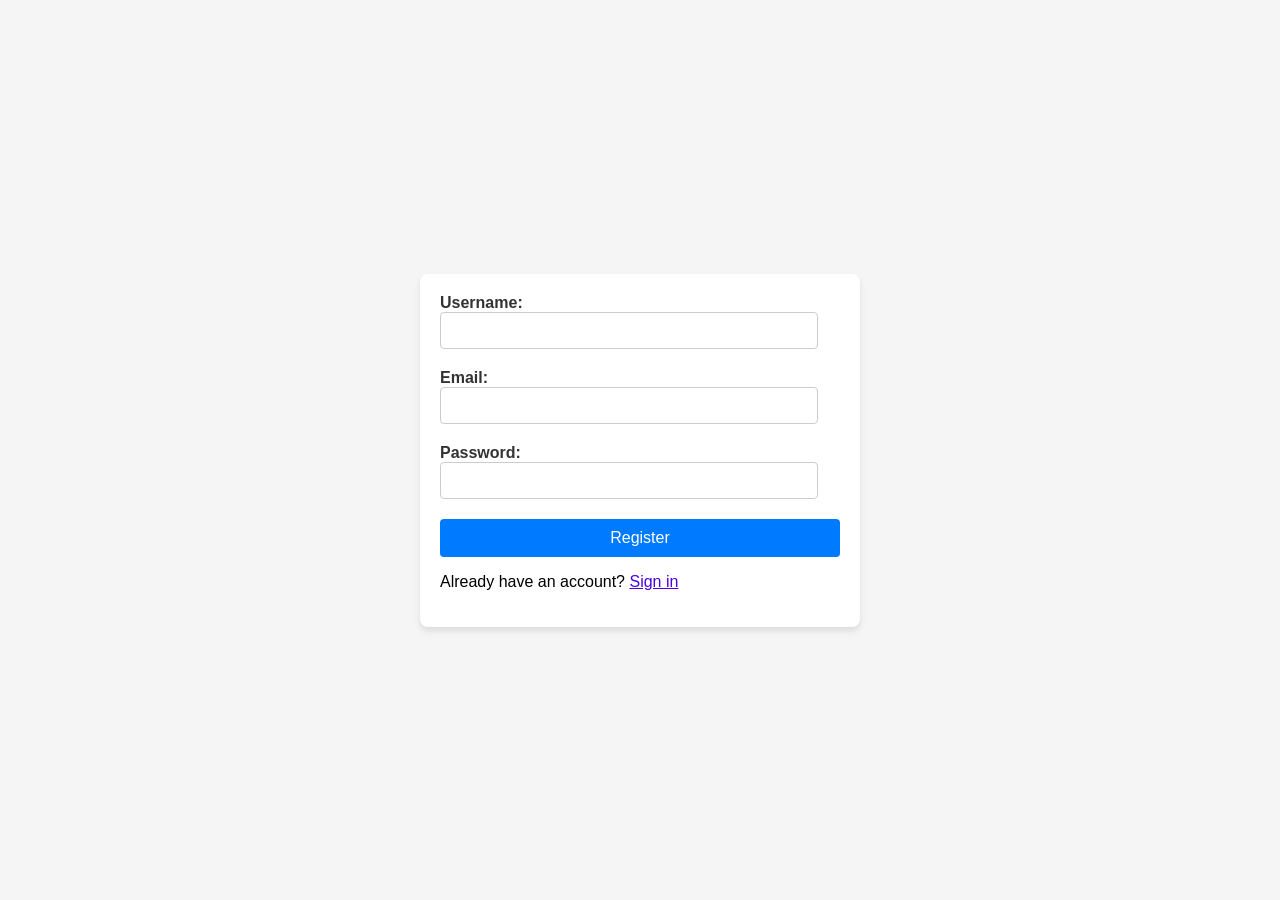
<file: index.html>
<!DOCTYPE html>
<html lang="en">
<head>
    <meta charset="UTF-8">
    <title>User Registration Form</title>
    <link rel="stylesheet" href="style.css">
</head>
<body>
    <form id="registration-form">
        <label for="username">Username:</label>
        <input type="text" id="username" required>

        <label for="email">Email:</label>
        <input type="email" id="email" required>

        <label for="password">Password:</label>
        <input type="password" id="password" required>

        <button type="submit">Register</button>
       
    <div class="footer">
            <p>Already have an account? <a href="#" style="color: #4a00e0;">Sign in</a></p>
        </div>
    </div>
    </form>
    <script src="script.js"></script>
</body>

</html>
</file>
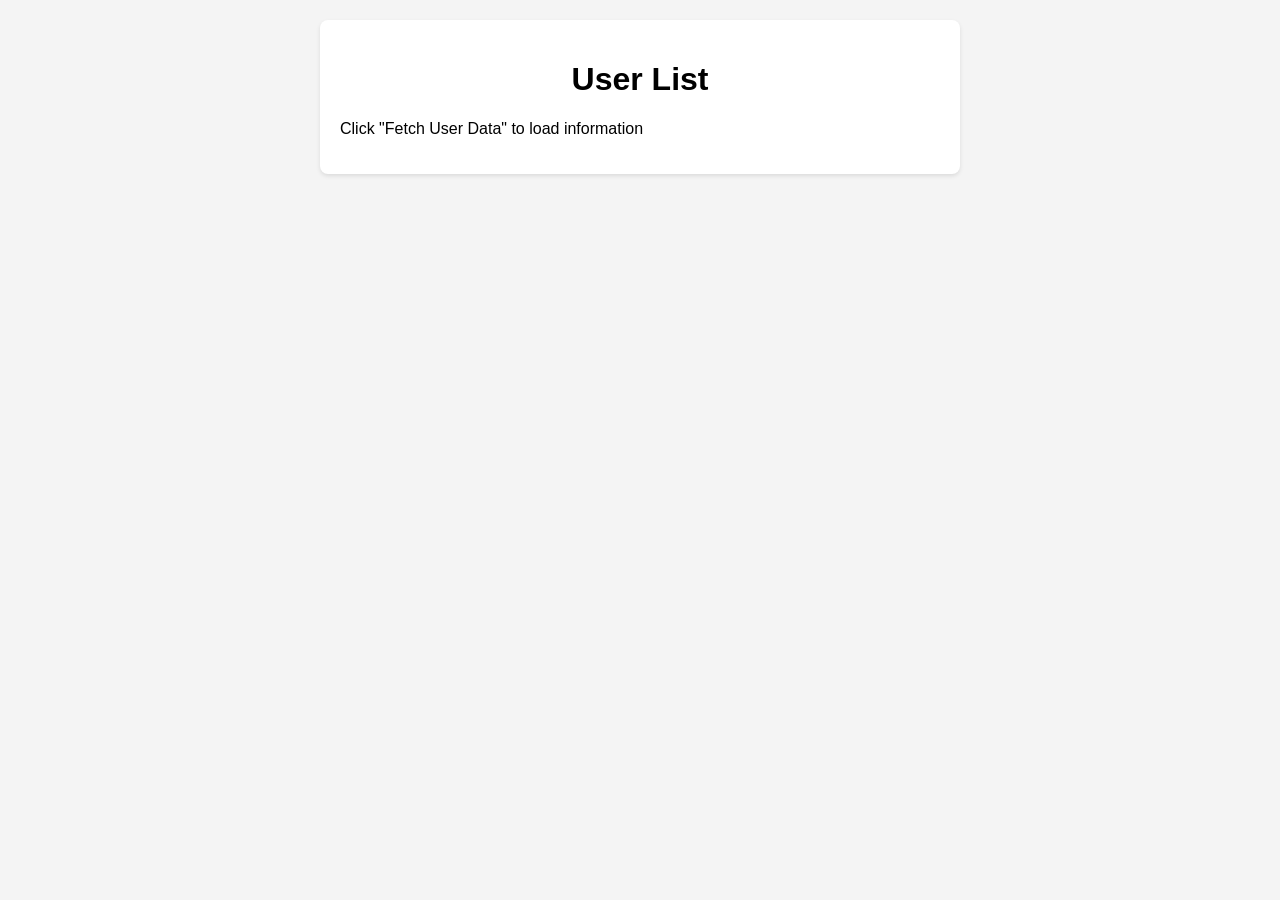
<file: fetch-data.html>
<!DOCTYPE html>
<html lang="en">
<head>
    <meta charset="UTF-8">
    <title>User Data Display</title>
    <link rel="stylesheet" href="fetch-data.css">
</head>
<body>
    <div id="content">
        <h1>User List</h1>
        <div id="api-data">Loading user data...</div>
    </div>
    <script src="fetch-data.js"></script>
</body>
</html>
</file>
<file: style.css>
body {
    font-family: 'Arial', sans-serif;
    display: flex;
    justify-content: center;
    align-items: center;
    height: 100vh;
    background-color: #f5f5f5;
    margin: 0;
}

form {
    background: #ffffff;
    padding: 20px;
    border-radius: 8px;
    box-shadow: 0 4px 6px rgba(0, 0, 0, 0.1);
    width: 100%;
    max-width: 400px;
}

label {
    margin-bottom: 5px;
    font-weight: bold;
    color: #333;
}
input {
    padding: 10px;
    margin-bottom: 20px;
    border: 1px solid #ccc;
    border-radius: 4px;
    width: calc(100% - 22px); /* Adjust width to account for padding and border */
    box-sizing: border-box; /* Include padding and border in element's total width and height */
}

button {
    background-color: #007bff;
    color: white;
    padding: 10px 15px;
    border: none;
    border-radius: 4px;
    font-size: 16px;
    cursor: pointer;
    width: 100%;
    box-sizing: border-box;
    transition: background-color 0.3s ease;
}

button:hover {
    background-color: #0056b3;
}
#form-feedback {
    margin-top: 10px;
    padding: 10px;
    color: #d8000c;
    background-color: #ffbaba;
    border-radius: 4px;
    display: none; /* Initially hide the feedback div */
}
</file>
<file: fetch-data.css>
body {
    font-family: Arial, sans-serif;
    margin: 0;
    padding: 20px;
    background-color: #f4f4f4;
}

#content {
    max-width: 600px;
    margin: auto;
    background: white;
    padding: 20px;
    border-radius: 8px;
    box-shadow: 0 2px 4px rgba(0,0,0,0.1);
}

h1 {
    text-align: center;
}

ul {
    list-style: none;
    padding: 0;
}

li {
    background-color: #eee;
    margin: 8px 0;
    padding: 10px;
    border-radius: 4px;
}
</file>
